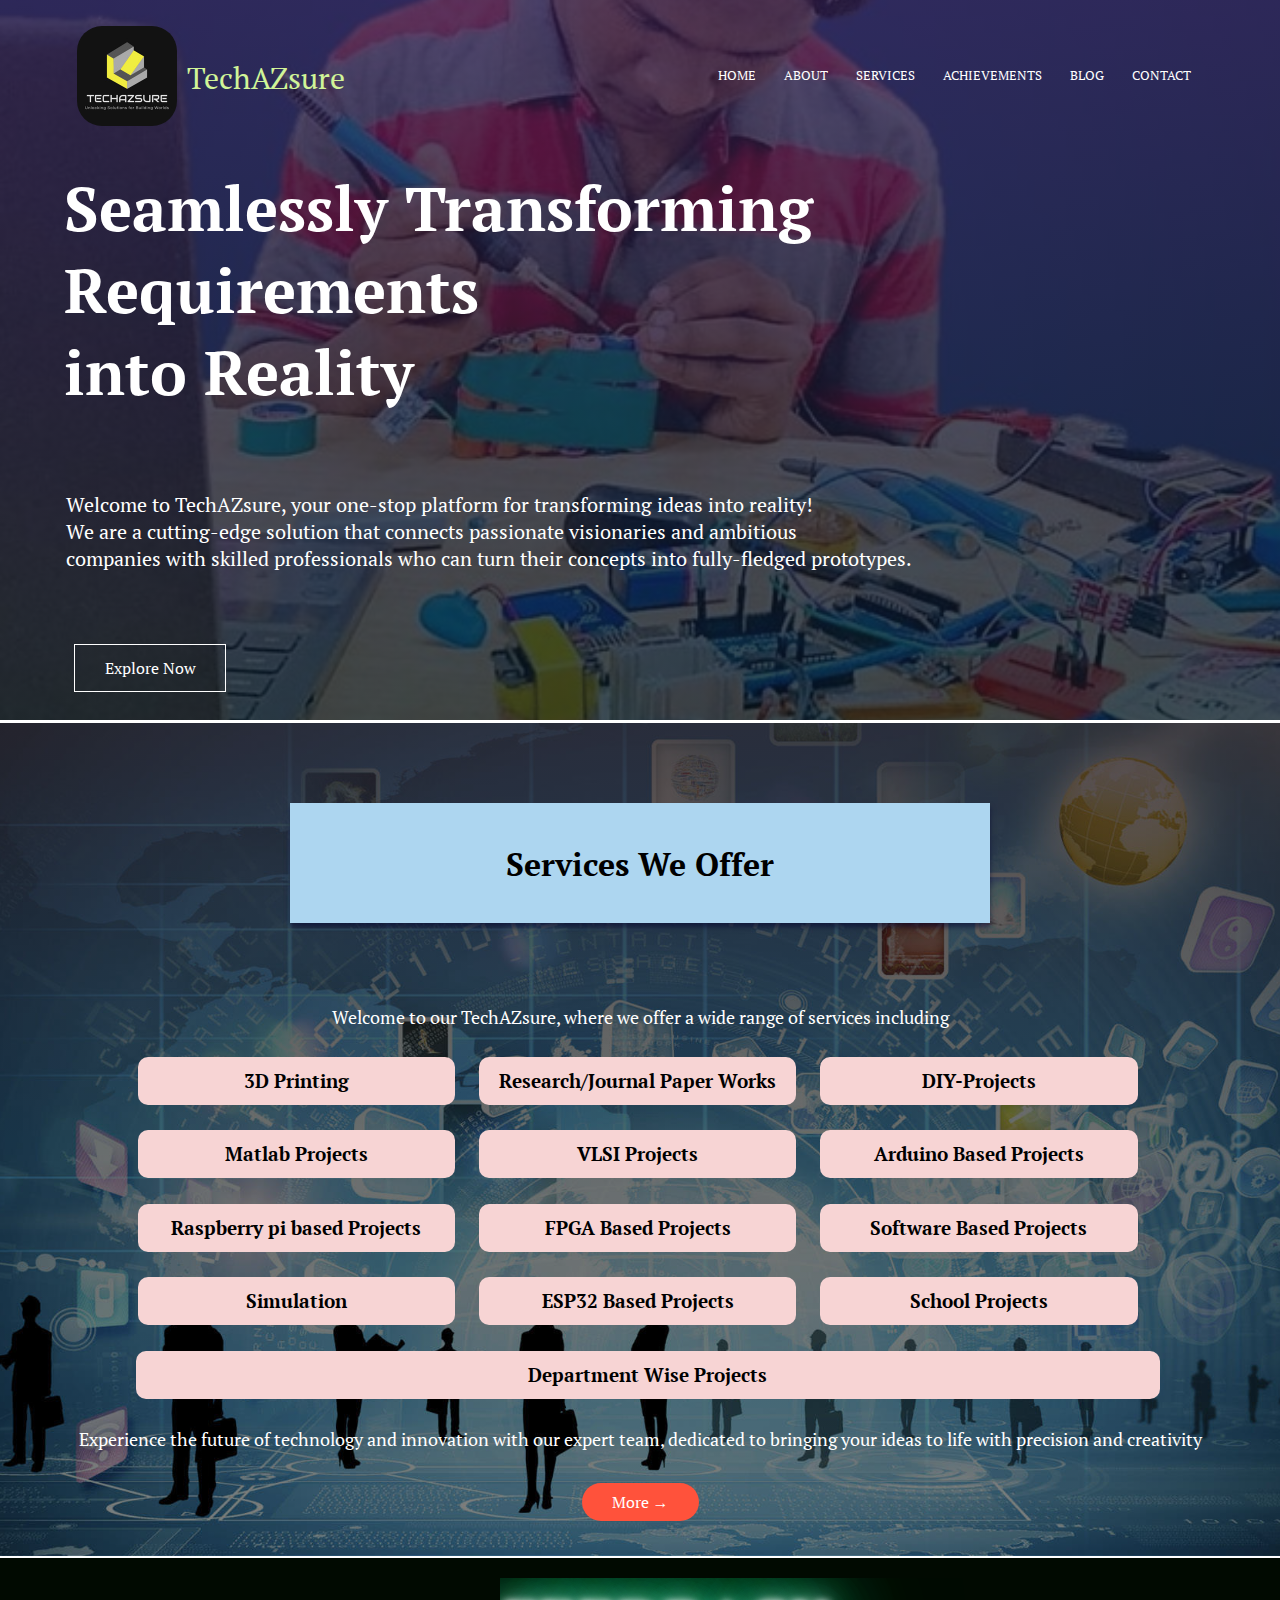
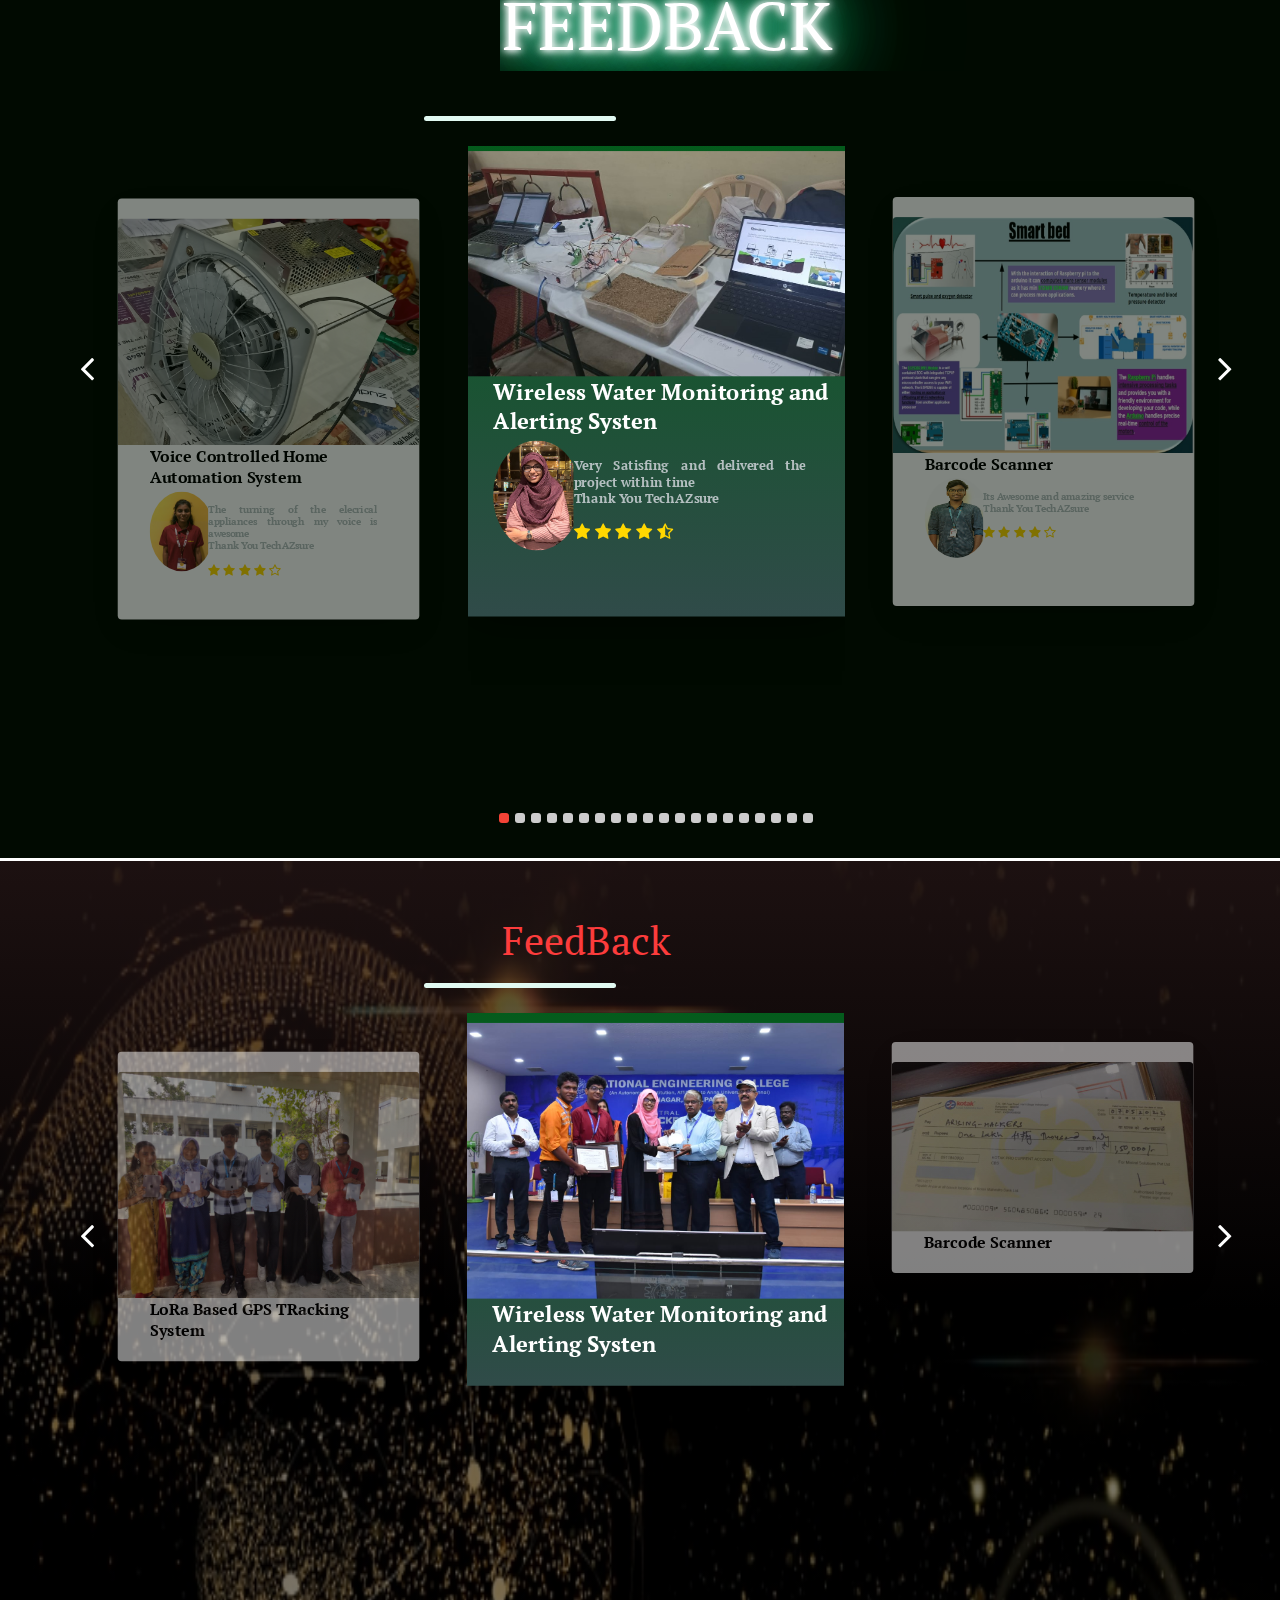
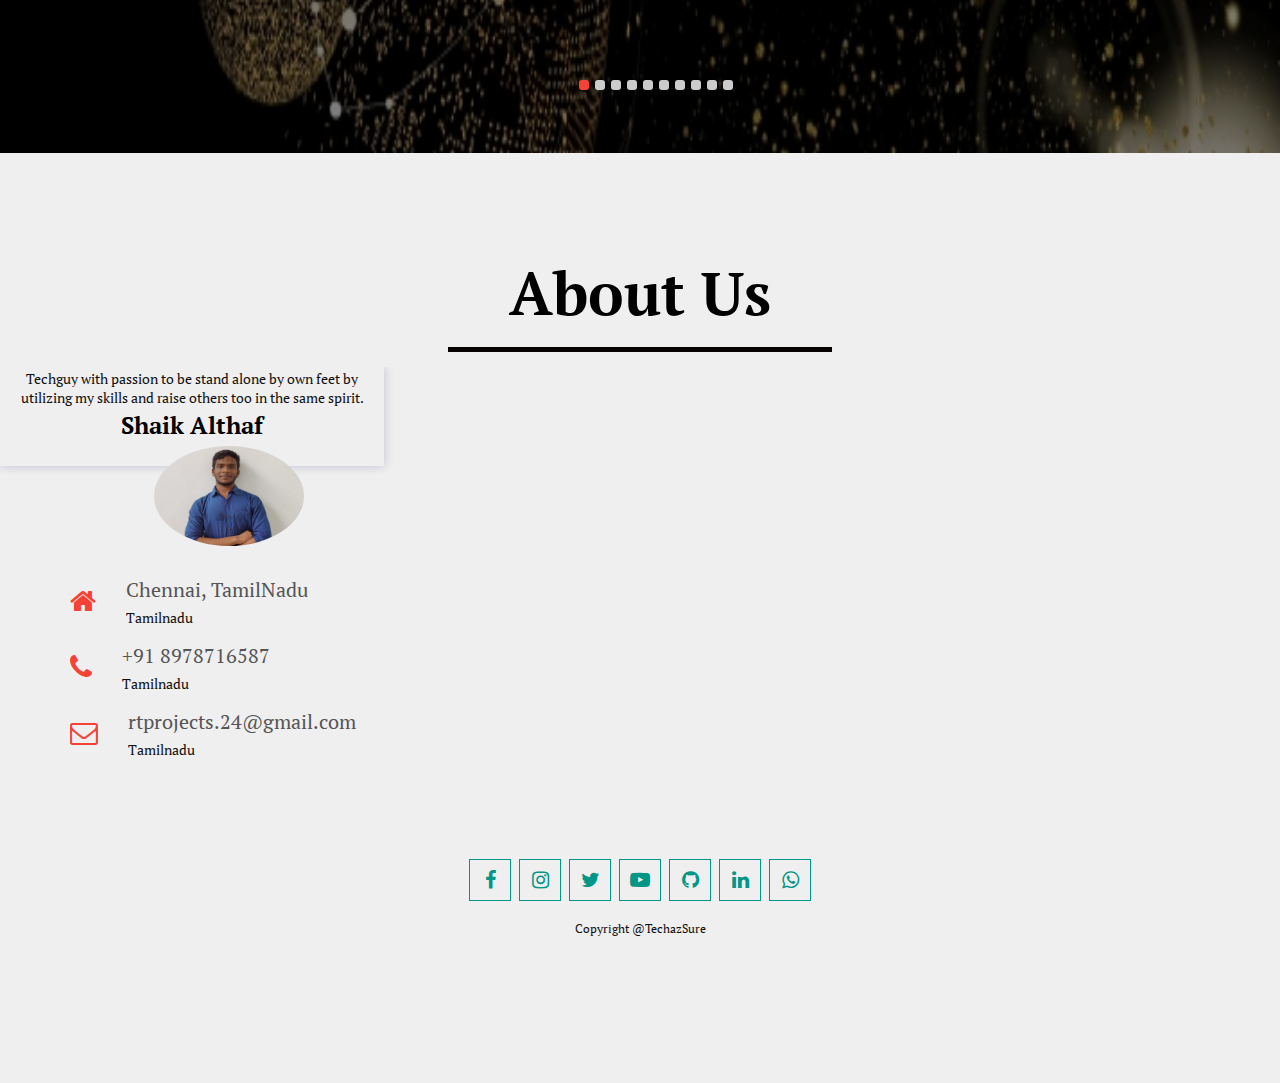
<file: index.html>
<!DOCTYPE html>
<html>
    <head>
        <meta name="viewport" content="width=device-width, intial-scale=1.0">
        <title>RealTech-Projects</title>
        <link rel="stylesheet" href="./Index/index.css">
        <link rel="preconnect" href="https://fonts.gstatic.com" crossorigin>
        <link href="https://fonts.googleapis.com/css2?family=PT+Serif:wght@700&display=swap" rel="stylesheet">
        <link rel="stylesheet" href="https://stackpath.bootstrapcdn.com/font-awesome/4.7.0/css/font-awesome.min.css">
        <script src="https://code.jquery.com/jquery-3.3.1.slim.min.js"></script>
        <script src="https://stackpath.bootstrapcdn.com/bootstrap/4.3.1/js/bootstrap.min.js"></script>
        <link rel="stylesheet" type="text/css" href="./Index/css/owl.carousel.min.css">
        <link rel="stylesheet" type="text/css" href="./Index/css/styles.css">
    </head>
    <body>
        <section class="header">
            <nav>
                <a href="index.html"><img src="Free.jpg"></a>
                <p>TechAZsure</p>
                <div class="nav-links" id="navLinks">
                    <i class="fa fa-times" onclick="hideMenu()"></i>
                    <ul>
                        <li><a href="">HOME</a></li>
                        <li><a href="">ABOUT</a></li>
                        <li><a href="">SERVICES</a></li>
                        <li><a href="">ACHIEVEMENTS</a></li>
                        <li><a href="#footer">BLOG</a></li>
                        <li><a href="">CONTACT</a></li>
                    </ul>
                </div>
                <i class="fa fa-bars" onclick="showMenu()"></i>
            </nav>

            <div class="text-box">
                <h1>Seamlessly Transforming Requirements<br>into Reality </h1>
                <br><br><br>
                <p>Welcome to TechAZsure, your one-stop platform for transforming ideas into reality!<br> We are a cutting-edge solution that connects passionate visionaries and ambitious<br>companies with skilled professionals who can turn their concepts into fully-fledged prototypes.</p>
                <div class="banner-btn">
                    <a href="Terms.html"><span></span>Explore Now</a>
                </div>
            </div>
        </section>
        <section class="service">
            <div class="title-service">
                <h1>Services We Offer</h1>
            </div>
            <p class="service-p">Welcome to our TechAZsure, where we offer a wide range of services including</p>
            <div class="row1">
                <div class="course-col">
                    <h3>3D Printing</h3>
                    <a href="3d-Form.html" class="btn-buy">Know More</a>
                    <div class="overlay"></div>
                </div>

                <div class="course-col">
                    <h3>Research/Journal Paper Works</h3>
                    <a href="" class="btn-buy">Know More</a>
                    <div class="overlay"></div>
                </div>

                <div class="course-col">
                    <h3>DIY-Projects</h3>
                    <a href="DIY-form.html" class="btn-buy">Know More</a>
                    <div class="overlay"></div>
                </div>
            </div>
            <div class="row2">
                <div class="course-col">
                    <h3>Matlab Projects</h3>
                    <a href="Matlab-Form.html" class="btn-buy">Know More</a>
                    <div class="overlay"></div>
                </div>

                <div class="course-col">
                    <h3>VLSI Projects</h3>
                    <a href="vlsi.html" class="btn-buy">Know More</a>
                    <div class="overlay"></div>
                </div>
                <div class="course-col">
                    <h3>Arduino Based Projects</h3>
                    <a href="arduino-form.html" class="btn-buy">Know More</a>
                    <div class="overlay"></div>
                </div>
            </div>
            <div class="row2">
                <div class="course-col">
                    <h3>Raspberry pi based Projects</h3>
                    <a href="raspberry-pi-form.html" class="btn-buy">Know More</a>
                    <div class="overlay"></div>
                </div>
                <div class="course-col">
                    <h3>FPGA Based Projects</h3>
                    <a href="fpga.html" class="btn-buy">Know More</a>
                    <div class="overlay"></div>
                </div>
                <div class="course-col">
                    <h3>Software Based Projects</h3>
                    <a href="software.html" class="btn-buy">Know More</a>
                    <div class="overlay"></div>
                </div>
            </div>
            <div class="row2">
                <div class="course-col">
                    <h3>Simulation</h3>
                    <a href="simulation.html" class="btn-buy">Know More</a>
                    <div class="overlay"></div>
                </div>
                <div class="course-col">
                    <h3>ESP32 Based Projects</h3>
                    <a href="esp-series.html" class="btn-buy">Know More</a>
                    <div class="overlay"></div>
                </div>
                <div class="course-col">
                    <h3>School Projects</h3>
                    <a href="school.html" class="btn-buy">Know More</a>
                    <div class="overlay"></div>
                </div>
            </div>
            <div class="row3">
                <div class="course-col">
                    <h3>Department Wise Projects</h3>
                    <a href="" class="btn-buy">Know More</a>
                    <div class="overlay"></div>
                </div>
            </div>
            <p class="service-p-1"> Experience the future of technology and innovation with our expert team, dedicated to bringing your ideas to life with precision and creativity</p>
            <a href="" class="btn">More &#8594;</a>
        </section>

        <section id="slider" class="pt-5">
            <div class="container">
              <p class="neonText">FeedBack</p>
              <hr class="text-feedback">
                <div class="slider">
                          <div class="owl-carousel">
                              <div class="slider-card">
                                  <div class="d-flex justify-content-center align-items-center mb-4">
                                      <img src="./Index/images/slide-1.jpg">
                                  </div>
                                  <h5 class="mb-0 text-center">Wireless Water Monitoring and Alerting Systen</h5>
                                  <div class="testi-container">
                                        <div class="testi-image">
                                            <img class="IMg" src="./Index/images/testimonial-1.jpg" alt="">
                                        </div>
                                        <div class="testi-feed">
                                            <h5>Very Satisfing and delivered the project within time <br>Thank You TechAZsure</h5>
                                            <div class="rating">
                                                <i class="fa fa-star"></i>
                                                <i class="fa fa-star"></i>
                                                <i class="fa fa-star"></i>
                                                <i class="fa fa-star"></i>
                                                <i class="fa fa-star-half-o"></i>
                                            </div>
                                        </div>
                                    </div>
                              </div>
                              <div class="slider-card">
                                  <div class="d-flex justify-content-center align-items-center mb-4">
                                      <img src="./Index/images/slide-2.jpg" alt="">
                                  </div>
                                  <h5 class="mb-0 text-center"><b>Barcode Scanner</b></h5>
                                  <div class="testi-container">
                                    <div class="testi-image">
                                        <img class="IMg" src="./Index/images/testimonial-2.jpeg" alt="">
                                    </div>
                                    <div class="testi-feed">
                                        <h5>Its Awesome and amazing service <br>Thank You TechAZsure</h5>
                                        <div class="rating">
                                            <i class="fa fa-star"></i>
                                            <i class="fa fa-star"></i>
                                            <i class="fa fa-star"></i>
                                            <i class="fa fa-star"></i>
                                            <i class="fa fa-star-o"></i>
                                        </div>
                                    </div>
                                </div>
                              </div>
                              <div class="slider-card">
                                  <div class="d-flex justify-content-center align-items-center mb-4">
                                      <img src="./Index/images/slide-3.jpg" alt="">
                                  </div>
                                  <h5 class="mb-0 text-center"><b>Solar Energized Smart Terrace Farming</b></h5>
                                  <div class="testi-container">
                                    <div class="testi-image">
                                        <img class="IMg" src="./Index/images/testimonial-3.jpeg" alt="">
                                    </div>
                                    <div class="testi-feed">
                                        <h5>Its Cool and attractive<br>Than You So Much</h5>
                                        <div class="rating">
                                            <i class="fa fa-star"></i>
                                            <i class="fa fa-star"></i>
                                            <i class="fa fa-star"></i>
                                            <i class="fa fa-star"></i>
                                            <i class="fa fa-star-o"></i>
                                        </div>
                                    </div>
                                </div>
                              </div>
                              <div class="slider-card">
                                  <div class="d-flex justify-content-center align-items-center mb-4">
                                      <img src="./Index/images/slide-4.jpg" alt="">
                                  </div>
                                  <h5 class="mb-0 text-center"><b>Time Based Prayer Called System</b></h5>
                                  <div class="testi-container">
                                    <div class="testi-image">
                                        <img class="IMg" src="./Index/images/testimonial-4.jpeg" alt="">
                                    </div>
                                    <div class="testi-feed">
                                        <h5>Its Very Helpful for my Praying Times<br>Thank You TechAZsure</h5>
                                        <div class="rating">
                                            <i class="fa fa-star"></i>
                                            <i class="fa fa-star"></i>
                                            <i class="fa fa-star"></i>
                                            <i class="fa fa-star"></i>
                                            <i class="fa fa-star"></i>
                                        </div>
                                    </div>
                                </div>
                              </div>
                              <div class="slider-card">
                                  <div class="d-flex justify-content-center align-items-center mb-4">
                                      <img src="./Index/images/slide-5.jpg" alt="">
                                  </div>
                                  <h5 class="mb-0 text-center"><b>LoRa Based GPS TRacking System</b></h5>
                                  <div class="testi-container">
                                    <div class="testi-image">
                                        <img class="IMg" src="./Index/images/testimonial-5.jpeg" alt="">
                                    </div>
                                    <div class="testi-feed">
                                        <h5>Its a Useful design project to track the person as well as I have won many projects with this prototypes
                                            <br>Thank You
                                        </h5>
                                        <div class="rating">
                                            <i class="fa fa-star"></i>
                                            <i class="fa fa-star"></i>
                                            <i class="fa fa-star"></i>
                                            <i class="fa fa-star"></i>
                                            <i class="fa fa-star-half-o"></i>
                                        </div>
                                    </div>
                                </div>
                              </div>
                            <div class="slider-card">
                                <div class="d-flex justify-content-center align-items-center mb-4">
                                    <img src="./Index/images/slide-6.jpg" alt="">
                                </div>
                                <h5 class="mb-0 text-center"><b>Voice Controlled Home Automation System</b></h5>
                                <div class="testi-container">
                                  <div class="testi-image">
                                      <img class="IMg" src="./Index/images/testimonial-6.jpeg" alt="">
                                  </div>
                                  <div class="testi-feed">
                                      <h5>The turning of the elecrical appliances through my voice is awesome<br>Thank You TechAZsure</h5>
                                        <div class="rating">
                                            <i class="fa fa-star"></i>
                                            <i class="fa fa-star"></i>
                                            <i class="fa fa-star"></i>
                                            <i class="fa fa-star"></i>
                                            <i class="fa fa-star-o"></i>
                                        </div>
                                  </div>
                              </div>
                            </div>
                            <div class="slider-card">
                                <div class="d-flex justify-content-center align-items-center mb-4">
                                    <img src="./Index/images/slide-7.jpg" alt="">
                                </div>
                                <h5 class="mb-0 text-center">Wireless Water Monitoring and Alerting Systen</h5>
                                <div class="testi-container">
                                      <div class="testi-image">
                                          <img class="IMg" src="./Index/images/testimonial-1.jpg" alt="">
                                      </div>
                                      <div class="testi-feed">
                                          <h5>Very Satisfing and delivered the project within time <br>Thank You TechAZsure</h5>
                                          <div class="rating">
                                              <i class="fa fa-star"></i>
                                              <i class="fa fa-star"></i>
                                              <i class="fa fa-star"></i>
                                              <i class="fa fa-star"></i>
                                              <i class="fa fa-star-half-o"></i>
                                          </div>
                                      </div>
                                  </div>
                            </div>
                            <div class="slider-card">
                                <div class="d-flex justify-content-center align-items-center mb-4">
                                    <img src="./Index/images/slide-8.jpg" alt="">
                                </div>
                                <h5 class="mb-0 text-center"><b>Barcode Scanner</b></h5>
                                <div class="testi-container">
                                  <div class="testi-image">
                                      <img class="IMg" src="./Index/images/testimonial-2.jpeg" alt="">
                                  </div>
                                  <div class="testi-feed">
                                      <h5>Its Awesome and amazing service <br>Thank You TechAZsure</h5>
                                      <div class="rating">
                                          <i class="fa fa-star"></i>
                                          <i class="fa fa-star"></i>
                                          <i class="fa fa-star"></i>
                                          <i class="fa fa-star"></i>
                                          <i class="fa fa-star-o"></i>
                                      </div>
                                  </div>
                              </div>
                            </div>
                            <div class="slider-card">
                                <div class="d-flex justify-content-center align-items-center mb-4">
                                    <img src="./Index/images/slide-9.jpg" alt="">
                                </div>
                                <h5 class="mb-0 text-center"><b>Solar Energized Smart Terrace Farming</b></h5>
                                <div class="testi-container">
                                  <div class="testi-image">
                                      <img class="IMg" src="./Index/images/testimonial-3.jpeg" alt="">
                                  </div>
                                  <div class="testi-feed">
                                      <h5>Its Cool and attractive<br>Than You So Much</h5>
                                      <div class="rating">
                                          <i class="fa fa-star"></i>
                                          <i class="fa fa-star"></i>
                                          <i class="fa fa-star"></i>
                                          <i class="fa fa-star"></i>
                                          <i class="fa fa-star-o"></i>
                                      </div>
                                  </div>
                              </div>
                            </div>
                            <div class="slider-card">
                                <div class="d-flex justify-content-center align-items-center mb-4">
                                    <img src="./Index/images/slide-10.jpg" alt="">
                                </div>
                                <h5 class="mb-0 text-center"><b>Time Based Prayer Called System</b></h5>
                                <div class="testi-container">
                                  <div class="testi-image">
                                      <img class="IMg" src="./Index/images/testimonial-4.jpeg" alt="">
                                  </div>
                                  <div class="testi-feed">
                                      <h5>Its Very Helpful for my Praying Times<br>Thank You TechAZsure</h5>
                                      <div class="rating">
                                          <i class="fa fa-star"></i>
                                          <i class="fa fa-star"></i>
                                          <i class="fa fa-star"></i>
                                          <i class="fa fa-star"></i>
                                          <i class="fa fa-star"></i>
                                      </div>
                                  </div>
                              </div>
                            </div>
                            <div class="slider-card">
                                <div class="d-flex justify-content-center align-items-center mb-4">
                                    <img src="./Index/images/slide-11.jpg" alt="">
                                </div>
                                <h5 class="mb-0 text-center"><b>LoRa Based GPS TRacking System</b></h5>
                                <div class="testi-container">
                                  <div class="testi-image">
                                      <img class="IMg" src="./Index/images/testimonial-5.jpeg" alt="">
                                  </div>
                                  <div class="testi-feed">
                                      <h5>Its a Useful design project to track the person as well as I have won many projects with this prototypes
                                          <br>Thank You
                                      </h5>
                                      <div class="rating">
                                          <i class="fa fa-star"></i>
                                          <i class="fa fa-star"></i>
                                          <i class="fa fa-star"></i>
                                          <i class="fa fa-star"></i>
                                          <i class="fa fa-star-half-o"></i>
                                      </div>
                                  </div>
                              </div>
                            </div>
                          <div class="slider-card">
                              <div class="d-flex justify-content-center align-items-center mb-4">
                                  <img src="./Index/images/slide-12.jpg" alt="">
                              </div>
                              <h5 class="mb-0 text-center"><b>Voice Controlled Home Automation System</b></h5>
                              <div class="testi-container">
                                <div class="testi-image">
                                    <img class="IMg" src="./Index/images/testimonial-6.jpeg" alt="">
                                </div>
                                <div class="testi-feed">
                                    <h5>The turning of the elecrical appliances through my voice is awesome<br>Thank You TechAZsure</h5>
                                      <div class="rating">
                                          <i class="fa fa-star"></i>
                                          <i class="fa fa-star"></i>
                                          <i class="fa fa-star"></i>
                                          <i class="fa fa-star"></i>
                                          <i class="fa fa-star-o"></i>
                                      </div>
                                </div>
                            </div>
                          </div>
                          <div class="slider-card">
                            <div class="d-flex justify-content-center align-items-center mb-4">
                                <img src="./Index/images/slide-13.png" alt="">
                            </div>
                            <h5 class="mb-0 text-center">Wireless Water Monitoring and Alerting Systen</h5>
                            <div class="testi-container">
                                  <div class="testi-image">
                                      <img class="IMg" src="./Index/images/testimonial-1.jpg" alt="">
                                  </div>
                                  <div class="testi-feed">
                                      <h5>Very Satisfing and delivered the project within time <br>Thank You TechAZsure</h5>
                                      <div class="rating">
                                          <i class="fa fa-star"></i>
                                          <i class="fa fa-star"></i>
                                          <i class="fa fa-star"></i>
                                          <i class="fa fa-star"></i>
                                          <i class="fa fa-star-half-o"></i>
                                      </div>
                                  </div>
                              </div>
                        </div>
                        <div class="slider-card">
                            <div class="d-flex justify-content-center align-items-center mb-4">
                                <img src="./Index/images/slide-14.jpg" alt="">
                            </div>
                            <h5 class="mb-0 text-center"><b>Barcode Scanner</b></h5>
                            <div class="testi-container">
                              <div class="testi-image">
                                  <img class="IMg" src="./Index/images/testimonial-2.jpeg" alt="">
                              </div>
                              <div class="testi-feed">
                                  <h5>Its Awesome and amazing service <br>Thank You TechAZsure</h5>
                                  <div class="rating">
                                      <i class="fa fa-star"></i>
                                      <i class="fa fa-star"></i>
                                      <i class="fa fa-star"></i>
                                      <i class="fa fa-star"></i>
                                      <i class="fa fa-star-o"></i>
                                  </div>
                              </div>
                          </div>
                        </div>
                        <div class="slider-card">
                            <div class="d-flex justify-content-center align-items-center mb-4">
                                <img src="./Index/images/slide-15.jpg" alt="">
                            </div>
                            <h5 class="mb-0 text-center"><b>Solar Energized Smart Terrace Farming</b></h5>
                            <div class="testi-container">
                              <div class="testi-image">
                                  <img class="IMg" src="./Index/images/testimonial-3.jpeg" alt="">
                              </div>
                              <div class="testi-feed">
                                  <h5>Its Cool and attractive<br>Than You So Much</h5>
                                  <div class="rating">
                                      <i class="fa fa-star"></i>
                                      <i class="fa fa-star"></i>
                                      <i class="fa fa-star"></i>
                                      <i class="fa fa-star"></i>
                                      <i class="fa fa-star-o"></i>
                                  </div>
                              </div>
                          </div>
                        </div>
                        <div class="slider-card">
                            <div class="d-flex justify-content-center align-items-center mb-4">
                                <img src="./Index/images/slide-16.png" alt="">
                            </div>
                            <h5 class="mb-0 text-center"><b>Time Based Prayer Called System</b></h5>
                            <div class="testi-container">
                              <div class="testi-image">
                                  <img class="IMg" src="./Index/images/testimonial-4.jpeg" alt="">
                              </div>
                              <div class="testi-feed">
                                  <h5>Its Very Helpful for my Praying Times<br>Thank You TechAZsure</h5>
                                  <div class="rating">
                                      <i class="fa fa-star"></i>
                                      <i class="fa fa-star"></i>
                                      <i class="fa fa-star"></i>
                                      <i class="fa fa-star"></i>
                                      <i class="fa fa-star"></i>
                                  </div>
                              </div>
                          </div>
                        </div>
                        <div class="slider-card">
                            <div class="d-flex justify-content-center align-items-center mb-4">
                                <img src="./Index/images/slide-17.png" alt="">
                            </div>
                            <h5 class="mb-0 text-center"><b>LoRa Based GPS TRacking System</b></h5>
                            <div class="testi-container">
                              <div class="testi-image">
                                  <img class="IMg" src="./Index/images/testimonial-5.jpeg" alt="">
                              </div>
                              <div class="testi-feed">
                                  <h5>Its a Useful design project to track the person as well as I have won many projects with this prototypes
                                      <br>Thank You
                                  </h5>
                                  <div class="rating">
                                      <i class="fa fa-star"></i>
                                      <i class="fa fa-star"></i>
                                      <i class="fa fa-star"></i>
                                      <i class="fa fa-star"></i>
                                      <i class="fa fa-star-half-o"></i>
                                  </div>
                              </div>
                          </div>
                        </div>
                      <div class="slider-card">
                          <div class="d-flex justify-content-center align-items-center mb-4">
                              <img src="./Index/images/slide-18.png" alt="">
                          </div>
                          <h5 class="mb-0 text-center"><b>Voice Controlled Home Automation System</b></h5>
                          <div class="testi-container">
                            <div class="testi-image">
                                <img class="IMg" src="./Index/images/testimonial-6.jpeg" alt="">
                            </div>
                            <div class="testi-feed">
                                <h5>The turning of the elecrical appliances through my voice is awesome<br>Thank You TechAZsure</h5>
                                  <div class="rating">
                                      <i class="fa fa-star"></i>
                                      <i class="fa fa-star"></i>
                                      <i class="fa fa-star"></i>
                                      <i class="fa fa-star"></i>
                                      <i class="fa fa-star-o"></i>
                                  </div>
                            </div>
                        </div>
                      </div>
                      <div class="slider-card">
                        <div class="d-flex justify-content-center align-items-center mb-4">
                            <img src="./Index/images/slide-19.png" alt="">
                        </div>
                        <h5 class="mb-0 text-center"><b>Voice Controlled Home Automation System</b></h5>
                        <div class="testi-container">
                          <div class="testi-image">
                              <img class="IMg" src="./Index/images/testimonial-6.jpeg" alt="">
                          </div>
                          <div class="testi-feed">
                              <h5>The turning of the elecrical appliances through my voice is awesome<br>Thank You TechAZsure</h5>
                                <div class="rating">
                                    <i class="fa fa-star"></i>
                                    <i class="fa fa-star"></i>
                                    <i class="fa fa-star"></i>
                                    <i class="fa fa-star"></i>
                                    <i class="fa fa-star-o"></i>
                                </div>
                          </div>
                      </div>
                    </div>
                    <div class="slider-card">
                        <div class="d-flex justify-content-center align-items-center mb-4">
                            <img src="./Index/images/slide-20.jpg" alt="">
                        </div>
                        <h5 class="mb-0 text-center"><b>Voice Controlled Home Automation System</b></h5>
                        <div class="testi-container">
                          <div class="testi-image">
                              <img class="IMg" src="./Index/images/testimonial-6.jpeg" alt="">
                          </div>
                          <div class="testi-feed">
                              <h5>The turning of the elecrical appliances through my voice is awesome<br>Thank You TechAZsure</h5>
                                <div class="rating">
                                    <i class="fa fa-star"></i>
                                    <i class="fa fa-star"></i>
                                    <i class="fa fa-star"></i>
                                    <i class="fa fa-star"></i>
                                    <i class="fa fa-star-o"></i>
                                </div>
                          </div>
                      </div>
                    </div>
                    </div>
                </div>
            </div>
          </section>

          <section id="slider" class="pt-5">
            <div class="container-1">
              <p class="text-title">FeedBack</p>
              <hr class="text-feedback">
                <div class="slider">
                          <div class="owl-carousel">
                              <div class="slider-card">
                                  <div class="d-flex justify-content-center align-items-center mb-4">
                                      <img src="./Index/achievements/achievements-1.jpeg" alt="" >
                                  </div>
                                  <h5 class="mb-0 text-center">Wireless Water Monitoring and Alerting Systen</h5>
                              </div>
                              <div class="slider-card">
                                  <div class="d-flex justify-content-center align-items-center mb-4">
                                      <img src="./Index/achievements/achievements-2.jpg" alt="" >
                                  </div>
                                  <h5 class="mb-0 text-center"><b>Barcode Scanner</b></h5>
                              </div>
                              <div class="slider-card">
                                  <div class="d-flex justify-content-center align-items-center mb-4">
                                      <img src="./Index/achievements/achievements-3.jpg" alt="">
                                  </div>
                                  <h5 class="mb-0 text-center"><b>Solar Energized Smart Terrace Farming</b></h5>
                              </div>
                              <div class="slider-card">
                                  <div class="d-flex justify-content-center align-items-center mb-4">
                                      <img src="./Index/achievements/achievements-4.jpg" alt="">
                                  </div>
                                  <h5 class="mb-0 text-center"><b>Time Based Prayer Called System</b></h5>
                              </div>
                              <div class="slider-card">
                                  <div class="d-flex justify-content-center align-items-center mb-4">
                                      <img src="./Index/achievements/achievements-5.jpg" alt="">
                                  </div>
                                  <h5 class="mb-0 text-center"><b>LoRa Based GPS TRacking System</b></h5>
                              </div>
                              <div class="slider-card">
                                <div class="d-flex justify-content-center align-items-center mb-4">
                                    <img src="./Index/achievements/achievements-6.jpg" alt="">
                                </div>
                                <h5 class="mb-0 text-center"><b>Voice Controlled Home Automation System</b></h5>
                            </div>
                            <div class="slider-card">
                                <div class="d-flex justify-content-center align-items-center mb-4">
                                    <img src="./Index/achievements/achievements-7.jpg" alt="">
                                </div>
                                <h5 class="mb-0 text-center"><b>Time Based Prayer Called System</b></h5>
                            </div>
                            <div class="slider-card">
                                <div class="d-flex justify-content-center align-items-center mb-4">
                                    <img src="./Index/achievements/achievements-8.jpg" alt="">
                                </div>
                                <h5 class="mb-0 text-center"><b>LoRa Based GPS TRacking System</b></h5>
                            </div>
                            <div class="slider-card">
                                <div class="d-flex justify-content-center align-items-center mb-4">
                                    <img src="./Index/achievements/achievements-9.jpg" alt="">
                                </div>
                                <h5 class="mb-0 text-center"><b>Time Based Prayer Called System</b></h5>
                            </div>
                            <div class="slider-card">
                                <div class="d-flex justify-content-center align-items-center mb-4">
                                    <img src="./Index/achievements/achievements-10.jpg" alt="">
                                </div>
                                <h5 class="mb-0 text-center"><b>LoRa Based GPS TRacking System</b></h5>
                            </div>
                          </div>
                      </div>
            </div>
          </section>

        <section id="footer" class="Footer">
            <div class="title-text">
            <h1>About Us</h1>
            <hr>
            </div>
            <div class="mention">
                <div class="footer-left">
                    <p>Techguy with passion to be stand alone by own feet by utilizing my skills and raise others too in the same spirit.</p>
                    <h2>Shaik Althaf</h2>
                </div>
                <a href="portfolio.html"><img src="mine.jpg"></a>
                <div class="row">
                    <div class="footer-left-col">
                        <div>
                            <i class="fa fa-home"></i>
                            <span>
                                <h5>Chennai, TamilNadu</h5>
                                <p>Tamilnadu</p>
                            </span>
                        </div>
                        <div>
                            <i class="fa fa-phone"></i>
                            <span>
                                <h5>+91 8978716587</h5>
                                <p>Tamilnadu</p>
                            </span>
                        </div>
                        <div>
                            <i class="fa fa-envelope-o"></i>
                            <span>
                                <h5>rtprojects.24@gmail.com</h5>
                                <p>Tamilnadu</p>
                            </span>
                        </div>
                    </div>
                </div>

                <div class="footer-right">
                    <iframe src="https://www.google.com/maps/embed?pb=!1m10!1m8!1m3!1d243.18934997789867!2d80.23286971045827!3d12.904456241773156!3m2!1i1024!2i768!4f13.1!5e0!3m2!1sen!2sin!4v1702318787427!5m2!1sen!2sin" width="600" height="450" style="border:0;" allowfullscreen="" loading="lazy" referrerpolicy="no-referrer-when-downgrade"></iframe>
                </div>
            </div>
        <div class="social-links">
            <a href="https://www.facebook.com/profile.php?id=61552895274482"><i class="fa fa-facebook"></i></a>
            <a href="https://instagram.com/techazsure"><i class="fa fa-instagram"></i></a>
            <a href="https://twitter.com/TechAZsure"><i class="fa fa-twitter"></i></a>
            <a href="https://www.youtube.com/@Real-TimeProjects"><i class="fa fa-youtube-play"></i></a>
            <a href="https://github.com/TechAZsure"><i class="fa fa-github"></i></a>
            <a href="https://www.linkedin.com/in/shaik-althaf-baa96a229"><i class="fa fa-linkedin"></i></a>
            <a href="https://whatsapp.com/channel/0029VaBPIWTDTkK3r4yXAk0U"><i class="fa fa-whatsapp"></i></a>
            <p>Copyright @TechazSure</p>
        </div>
        </section>

        <script>
            var navLink = document.getElementById("navLinks");
            function showMenu(){
                navLink.style.right = "0";
            }
            function hideMenu(){
                navLink.style.right = "-150px";
            }
        </script>
        <script src="./Index/js/owl.carousel.min.js"></script>
        <script src="./Index/js/script.js"></script>
    </body>
</html>
</file>
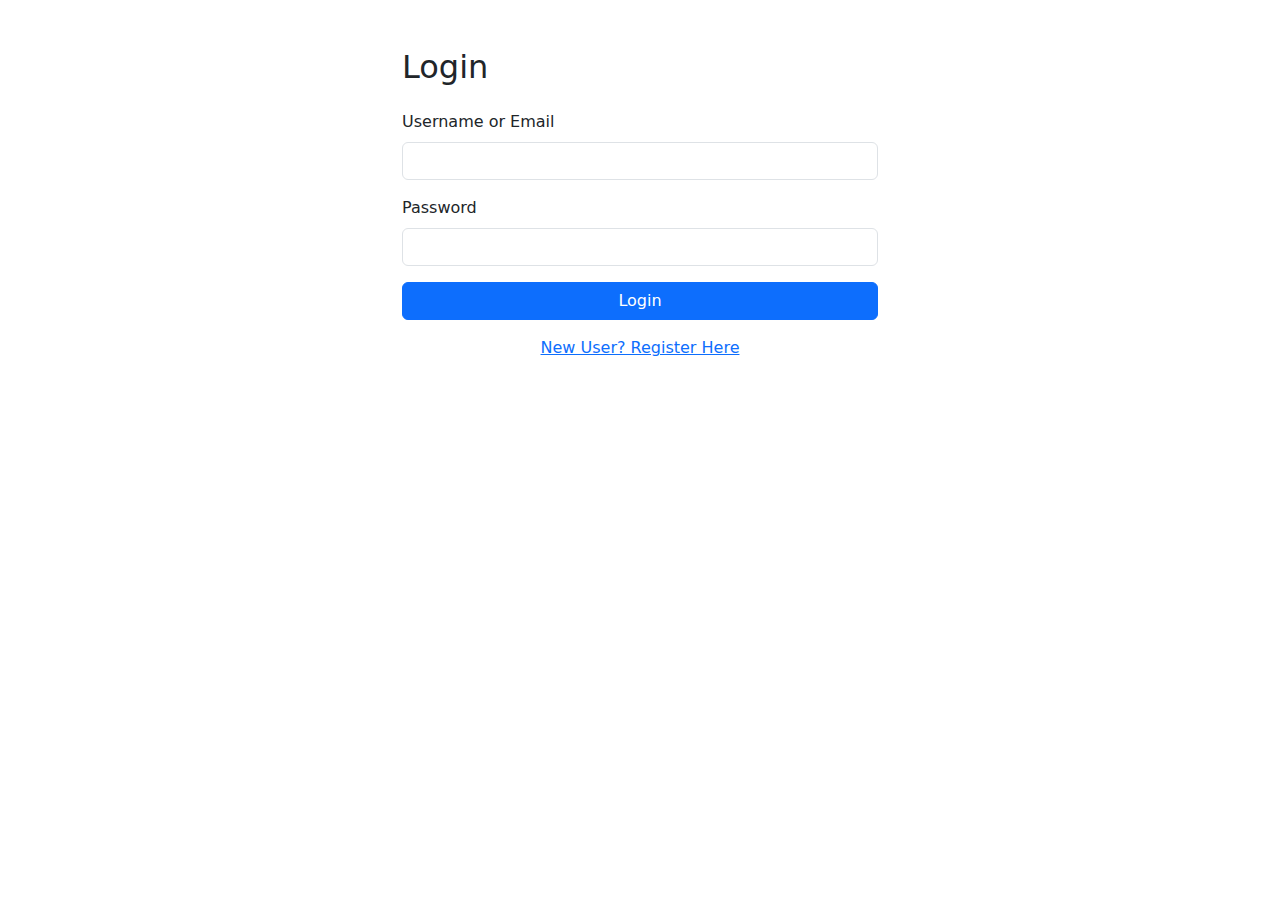
<file: login.html>
<!DOCTYPE html>
<html lang="en">
<head>
  <meta charset="UTF-8">
  <title>Login</title>
  <link href="https://cdn.jsdelivr.net/npm/bootstrap@5.3.3/dist/css/bootstrap.min.css" rel="stylesheet">
</head>
<body>
  <div class="container mt-5" style="max-width: 500px;">
    <h2 class="mb-4">Login</h2>
    <form>
      <div class="mb-3">
        <label class="form-label">Username or Email</label>
        <input type="text" class="form-control" required>
      </div>
      <div class="mb-3">
        <label class="form-label">Password</label>
        <input type="password" class="form-control" required>
      </div>
      <button type="submit" class="btn btn-primary w-100">Login</button>
    </form>
    <div class="text-center mt-3">
      <a href="register.html">New User? Register Here</a>
    </div>
  </div>
</body>
</html>
</file>
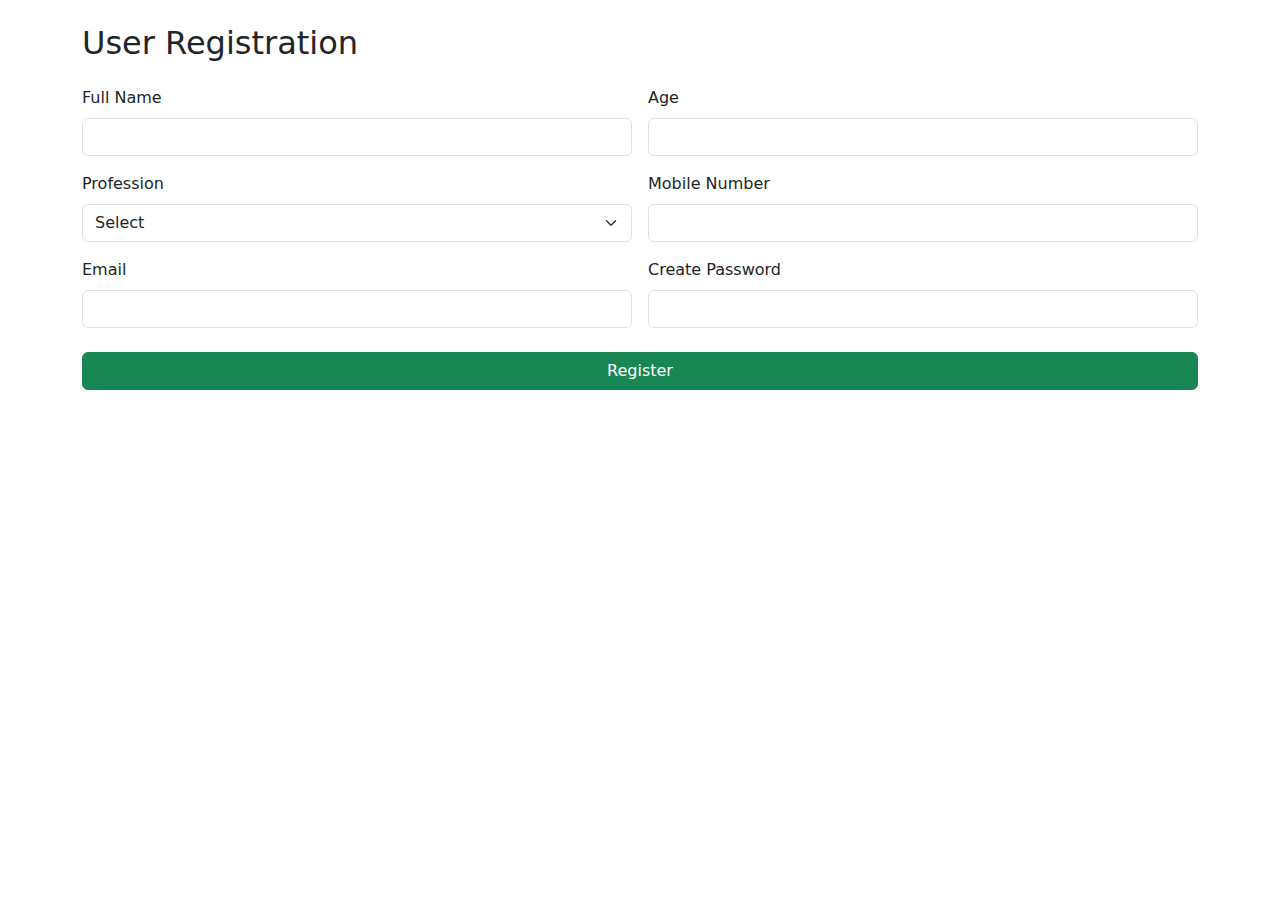
<file: register.html>
<!DOCTYPE html>
<html lang="en">
<head>
  <meta charset="UTF-8">
  <title>Register</title>
  <link href="https://cdn.jsdelivr.net/npm/bootstrap@5.3.3/dist/css/bootstrap.min.css" rel="stylesheet">
  <script>
    function handleProfessionChange() {
      const value = document.getElementById('professionSelect').value;
      document.querySelector('.student-fields').classList.add('d-none');
      document.querySelector('.employee-fields').classList.add('d-none');

      if (value === 'student') {
        document.querySelector('.student-fields').classList.remove('d-none');
      } else {
        document.querySelector('.employee-fields').classList.remove('d-none');
      }
    }
  </script>
</head>
<body>
  <div class="container mt-4">
    <h2 class="mb-4">User Registration</h2>
    <form>
      <div class="row g-3">
        <div class="col-md-6">
          <label class="form-label">Full Name</label>
          <input type="text" class="form-control" required>
        </div>
        <div class="col-md-6">
          <label class="form-label">Age</label>
          <input type="number" class="form-control" required>
        </div>
        <div class="col-md-6">
          <label class="form-label">Profession</label>
          <select class="form-select" id="professionSelect" onchange="handleProfessionChange()" required>
            <option value="" selected disabled>Select</option>
            <option value="student">Student</option>
            <option value="employee">Private Employee</option>
            <option value="govt">Government Employee</option>
          </select>
        </div>

        <!-- Student Fields -->
        <div class="student-fields d-none">
          <div class="col-md-6">
            <label class="form-label">College Name</label>
            <input type="text" class="form-control">
          </div>
          <div class="col-md-6">
            <label class="form-label">Degree Course</label>
            <input type="text" class="form-control">
          </div>
          <div class="col-md-6">
            <label class="form-label">Stream</label>
            <input type="text" class="form-control">
          </div>
          <div class="col-md-6">
            <label class="form-label">Year of Study</label>
            <input type="text" class="form-control">
          </div>
          <div class="col-md-6">
            <label class="form-label">College ID</label>
            <input type="text" class="form-control">
          </div>
        </div>

        <!-- Employee Fields -->
        <div class="employee-fields d-none">
          <div class="col-md-6">
            <label class="form-label">Company/Dept Name</label>
            <input type="text" class="form-control">
          </div>
          <div class="col-md-6">
            <label class="form-label">Company/Govt ID</label>
            <input type="text" class="form-control">
          </div>
          <div class="col-md-6">
            <label class="form-label">Address</label>
            <input type="text" class="form-control">
          </div>
        </div>

        <div class="col-md-6">
          <label class="form-label">Mobile Number</label>
          <input type="tel" class="form-control" required>
        </div>

        <div class="col-md-6">
          <label class="form-label">Email</label>
          <input type="email" class="form-control" required>
        </div>

        <div class="col-md-6">
          <label class="form-label">Create Password</label>
          <input type="password" class="form-control" required>
        </div>
      </div>

      <div class="mt-4">
        <button type="submit" class="btn btn-success w-100">Register</button>
      </div>
    </form>
  </div>
</body>
</html>
</file>
<file: Index/index.css>
*{
    margin: 0px;
    padding: 0px;
    font-family: 'PT Serif', serif;
    overflow-x: hidden;
}
.header{
    min-height: 80vh;
    width: 100%;
    background-image: linear-gradient(rgba(45, 27, 71, 0.773),rgba(4, 21, 30, 0.762)),url(my.jpg);
    background-position:center ;
    background-size: cover;
    position: relative;
    overflow: hidden;
}
nav{
    display: flex;
    padding: 2% 6%;
    justify-content: space-between;
    align-items: center;
}
nav p{
    display: block;
    color: #d1f498;
    padding: 10px;
    font-size: 30px;
}
nav img{
    width: 100px;
    border-radius: 25px;
    margin: auto;
}
.nav-links{
    flex: 1;
    text-align: right;
}
.nav-links ul li{
    list-style: none;
    display: inline-block;
    padding: 8px 12px;
    position: relative;
}
.nav-links ul li a{
    color: #fff;
    text-decoration: none;
    font-size: 13px;
}
.nav-links ul li::after{
    content: '';
    width: 0%;
    height: 3px;
    background: #f44336;
    display: block;
    margin: auto;
    transition: 0.5s;
}
.nav-links ul li:hover::after{
    width: 100%;
}
.text-box{
    width: 90%;
    color: #fff;
    position: absolute;
    top: 60%;
    left: 50%;
    transform: translate(-50%, -50%);
    text-align: left;
}
.text-box h1{
    font-size: 62px;
    text-decoration: wavy;
}
.text-box p{
    margin: 10px 0 40px;
    font-size: 20px;
    color: #fff;
}
.banner-btn{
    margin: 70px auto 0;
}
.banner-btn a{
    width: 150px;
    text-decoration: none;
    text-align: center;
    display: inline-block;
    margin: 0 10px;
    padding: 12px 0;
    color: #fff;
    border: .5px solid #fff;
    position: relative;
    z-index: 1;
    transition: color 0.5s;
}
.banner-btn a span{
    width: 0;
    height: 100%;
    position: absolute;
    top: 0;
    left: 0;
    background: #86a2df;
    z-index: -1;
    transition: 0.5s;
}
.banner-btn a:hover span{
    width: 100%;
}
.banner-btn a:hover{
    color: #000;
}

.btn{
    display: inline-block;
    background: #ff523b;
    text-decoration: none;
    color: #fff;
    padding: 8px 30px;
    margin: 30px 0;
    border-radius: 30px;
    transition: background 0.5s;
}
.btn:hover{
    background: #563434;
}
nav .fa{
    display: none;
}
.service{
    width: 100%;
    position: relative;
    margin: auto;
    text-align: center;
    background-image: linear-gradient(rgba(37, 22, 22, 0.773),rgba(0, 0, 0, 0.57),rgba(0, 0, 0, 0.493)),url(service.jpg);
    background-position:center ;
    background-size: cover;
    background-repeat: no-repeat;
    top: 3px;
    padding-top: 80px;
    overflow: hidden;
}
.title-service h1
{
    padding: 40px 0;
}
.service-p,.service-p-1{
    font-size: 18px;
    color: #fff;
}
.title-service
{
    margin: 0 auto 80px;
    overflow: hidden;
    height: 120px;
    width: 80%;
    max-width: 700px;
    background: #add6f0;
    position: relative;
    box-shadow: 0 4px 5px 0 rgba(0,0,50,0.5);
}
.neonText {
    color: #fff;
    font-size: 4.2rem;
    top: 20px;
    text-transform: uppercase;
    font-weight: 400;
    left: 500px;
    position: relative;
    text-shadow:
        0 0 7px #fff,
        0 0 10px #fff,
        0 0 21px #fff,
        0 0 42px #0fa,
        0 0 82px #0fa,
        0 0 92px #0fa,
        0 0 102px #0fa,
        0 0 151px #0fa;
  }
.title-service::after
{
    content: '';
    height: 100px;
    width: 200px;
    background-color: #fe0606;
    position: absolute;
    top: -10px;
    left: -10px;
    z-index: -1;
}
.title-service::before
{
    content: '';
    height: 100px;
    width: 200px;
    background-color: #fe0606;
    position: absolute;
    bottom: -10px;
    right: -10px;
    z-index: -1;
}
p{
    color: #111010;
    font-size: 14px;
    font-weight: 100;
    padding: 2px;
}

.row1, .row2{
    width: 80%;
    left: 100px;
    position: relative;
    margin: 2%;
    display: flex;
    justify-content: space-around;
}
.row3{
    width:80%;
    position: relative;
    margin: 2%;
    left: 110px;
}
.course-col{
    flex-basis: 31%;
    background: #f7d4d4;
    border-radius: 10px;
    margin-bottom: 0;
    padding: 2px 1px;
    position: relative;
    box-sizing: border-box;
    transition: 0.5s;
}

.course-col h3{
    display: block;
    position: relative;
}
.btn-buy
{
    width: 150px;
    padding: 0.2px;
    text-decoration: none;
    outline: none !important;
    border: 0;
    border-radius: 10px;
    position: absolute;
    background: #fff;
    left: 50%;
    bottom: 10px;
    transform: translate(-50%);
    transition: .5s;
    opacity: 0;
    z-index: 1;
}
.course-col:hover .btn-buy
{
    transform: translate(-50%);
    bottom: 30%;
    opacity: 1;
}
.overlay
{
    height: 0;
    width: 100%;
    left: 0px;
    border-radius: 10px;
    background: #333;
    position: absolute;
    top: 0;
    opacity: 0;
    transition: 0.5;
}
.course-col:hover .overlay
{
    opacity: 0.5;
    height: 100%;
}
.icon{
    margin-left: 30px;
    width:40px;
    height:40px;
}

h3{
    text-align: center;
    font-weight: 600;
    margin: 10px;
}
.course-col:hover{
    box-shadow: 0 0 20px 0px rgba(0,0,0,0.2);
}


#footer{
    padding: 100px 0 20px;
    background: #efefef;
    position: relative;
    max-height: 90vh;
    overflow: hidden;
}
.title-text{
    text-align: center;
    font-size: 30px;
}
.footer-left{
    text-align: Center;
    box-shadow: 0 0 10px 0 rgba(0,0,100,0.2);
    padding-bottom: 25px;
    height: 40%;
    right: 10px;
    width: 30%;
}
.mention{
    overflow: hidden;
    width: 100%;
}
.footer-right{
    width: 50%;
    position: relative;
    left: 710px;
    bottom: 400px;
    overflow: hidden;
}
.footer-right iframe{
    width: 100%;
}
.mention img{
    width: 150px;
    height: 100px;
    border-radius: 50%;
    position: relative;
    margin: -20px 10px 15px 12%;
}
hr{
    background: #080303;
    height: 5px;
    border: 25px;
    margin: 15px auto;
    width: 30%;
}
.footer-left-col{
    position: relative;
    top: 10px;
    left: 60px;
    flex-basis: 48%;
}
.row{
    overflow: hidden;
}
.footer-left-col div{
    display: flex;
    align-items: center;
    margin-bottom: 15px;
}
.footer-left-col div .fa{
    font-size: 28px;
    color: #f44336;
    margin: 10px;
    margin-right: 30px;
}
.footer-left-col div p{
    padding: 0;
}
.footer-left-col div h5{
    font-size: 20px;
    margin-bottom: 5px;
    color: #555;
    font-weight: 400;
}
.social-links{
    text-align: center;
    position: relative;
    bottom: 380px;
}
.social-links .fa{
    height: 40px;
    width: 40px;
    font-size: 20px;
    line-height: 40px;
    border: 1px solid #009688;
    margin: 20px 2px 3px;
    color: #009688;
    cursor: pointer;
    transition: .5s;
}
.social-links .fa:hover{
    background: #009688;
    color: #fff;
    transform: translateY(-7px);
}
.social-links .fa-brands{
    height: 40px;
    width: 40px;
    font-size: 20px;
    line-height: 40px;
    border: 1px solid #009688;
    margin: 20px 2px 3px;
    color: #009688;
    cursor: pointer;
    transition: .5s;
}
.social-links .fa-brands:hover{
    background: #009688;
    color: #fff;
    transform: translateY(-7px);
}
.social-links p{
    font-size: 12px;
    margin-top: 10px;
}

@media only screen and (max-width: 900px){
    .text-box h1{
        font-size: 20px;
    }
    .text-box p{
        font-size: 15px;
    }
    .title-service{
        margin: 0 auto 30px;
        height: 80px;
        width: 350px;
        border-radius: 10px 20px;
    }
    .title-service h1{
        padding: 20px 20px;
    }
    .service-p{
        margin-bottom: 10px;
        text-align: justify;
        width: 90%;
        margin-left: 15px;
    } 
    .service-p-1{
        margin-top: 25px;
        text-align: justify;
        width: 90%;
        margin-left: 20px;
    }
    .nav{
        display: flex;
        padding: 0.5% 0.5%;
        justify-content: space-between;
        align-items: center;
    }
    nav p{
        display: block;
        padding-right: 20%;
        font-size: 20px;
    }
    .nav-links ul li{
        display: block;
    }
    .nav-links{
        position: absolute;
        background: #f44336;
        height: 100vh;
        width: 150px;
        top: 0;
        right : -150px;
        text-align: left;
        z-index: 2;
        transition: 1s;
    }
    nav .fa{
        display: block;
        color: #fff;
        margin: 20px;
        font-size: 22px;
        cursor: pointer;
    }
    .nav-links ul{
        padding: 20px;
        min-height: 100vh;
    }
    .row1, .row2, .row3{
        left: 30px;
        flex-direction: column;
        margin: 0;
    }
    .Footer{
        min-height: 140vh;
    }
    .course-col{
        margin: 2px;
    }
    .footer-left {
        width: 100%;
    }
    .footer-right{
        width: 100%;
        max-height: 60vh;
        top: 0;
        left: 0;
    }
    .social-links{
        position: relative;
        top: 0;
        left: 0;
        width: 100%;
    }
}
</file>
<file: Index/css/styles.css>
.container{
  width: 100%;
  min-height: 100vh;
  background-color: #010a01;
}
.container-1{
  width: 100%;
  position: relative;
  min-height: 100vh;
  top: 3px;
  background-image: linear-gradient(rgba(37, 22, 22, 0.773),rgba(0, 0, 0, 0.57),rgba(0, 0, 0, 0.493)),url(achievement.jpg);
  background-size: 100% 100%;
  background-repeat: no-repeat;
  overflow: hidden;
}
.slider{
  width: 100%;
  min-height: 60vh;
  margin-bottom: 30px;
  position: relative;
}
.pt-5,.pt-6{
  position: relative;
  top: 5px;
  bottom: 5px;
  overflow: hidden;
}
.slider .owl-item.active.center .slider-card {
  transform: scale(1.1);
  opacity: 1;
  background: #66baff; /* fallback for old browsers */
  background: -webkit-linear-gradient(to bottom, #5effdc, #66f5ff); /* Chrome 10-25, Safari 5.1-6 */
  background: linear-gradient(to bottom, #025c1a, #304b49); /* W3C, IE 10+/ Edge, Firefox 16+, Chrome 26+, Opera 12+, Safari 7+ */
  color: #fff;
}
.slider-card {
  background: #fff;
  padding: 25px 0px;
  border-radius: 5px;
  box-shadow: 0 15px 45px -20px rgb(0 0 0 / 73%);
  transform: scale(0.8);
  opacity: 0.5;
  transition: all 0.3s;
}
.slider-card img {
  border-radius: 5px 5px 0px 0px;
  max-height: 40vh;
}
.owl-nav .owl-prev {
  position: absolute;
  top: 260px;
  left: 0;
  font-weight: 200;
  font-size: 80px;
  opacity: 1;
  color: #fff;
  font-size: 40px !important;
  z-index: 1;
}
.owl-nav .owl-next {
  position: absolute;
  top: 260px;
  right: 0;
  opacity: 1;
  font-size: 40px !important;
  z-index: 1;
}
.owl-dots {
  text-align: center;
}
.owl-dots .owl-dot {
  height: 10px;
  width: 10px;
  border-radius: 10px;
  background: #ccc !important;
  margin-left: 3px;
  margin-right: 3px;
  outline: none;
}
.owl-dots .owl-dot.active {
  background: #f44336 !important;
}
.text-title{
  color: #fc3c3c;
  font-size: 40px;
  top: 50px;
  left: 500px;
  position: relative;
}
.text-feedback{
  width: 15%;
  left: -120px;
  top: 50px;
  background-color: #e1faf2;
  border-radius: 10px;
  position: relative;
}
.mb-0{
	font-size: 20px;
  width: 85%;
	position: relative;
	left: 40px;
}
.testi-container{
  display: flex;
  width: 100%;
  height: 15vh;
  flex-wrap: wrap;
  padding-top: 4px;
  overflow: hidden;
}
.testi-image{
  flex-basis: 30%;
  width: 40%;
  position: relative;
  overflow: hidden;
}
.testi-image .IMg{
  position: relative;
  max-width: 80px;
  left: 40px;
  height: 100px;
  border-radius: 50%;
}
.testi-feed{
  flex-basis: 70%;
  position: relative;
  width: 50%;

  position: relative;
}
.testi-feed h5{
  position: relative;
  width: 80%;
  color: rgb(180, 191, 192);
  padding-top: 15px;
  text-align: justify;
  font-size: 12px;
}
.rating .fa{
  padding-top: 15px;
  color: #FFD700;
}
@media only screen and (max-width: 900px)
{
  .container{
    height: 60%;
  }
  .text-title,.neonText{
    width: 100%;
    left: 15px;
    font-size: 25px;
  }
  .testi-image .IMg{
    max-width: 60px;
    max-height: 60px;
    left: 30px;
  }
  .testi-feed h5{
    font-size: 10px;
  }
}
</file>
